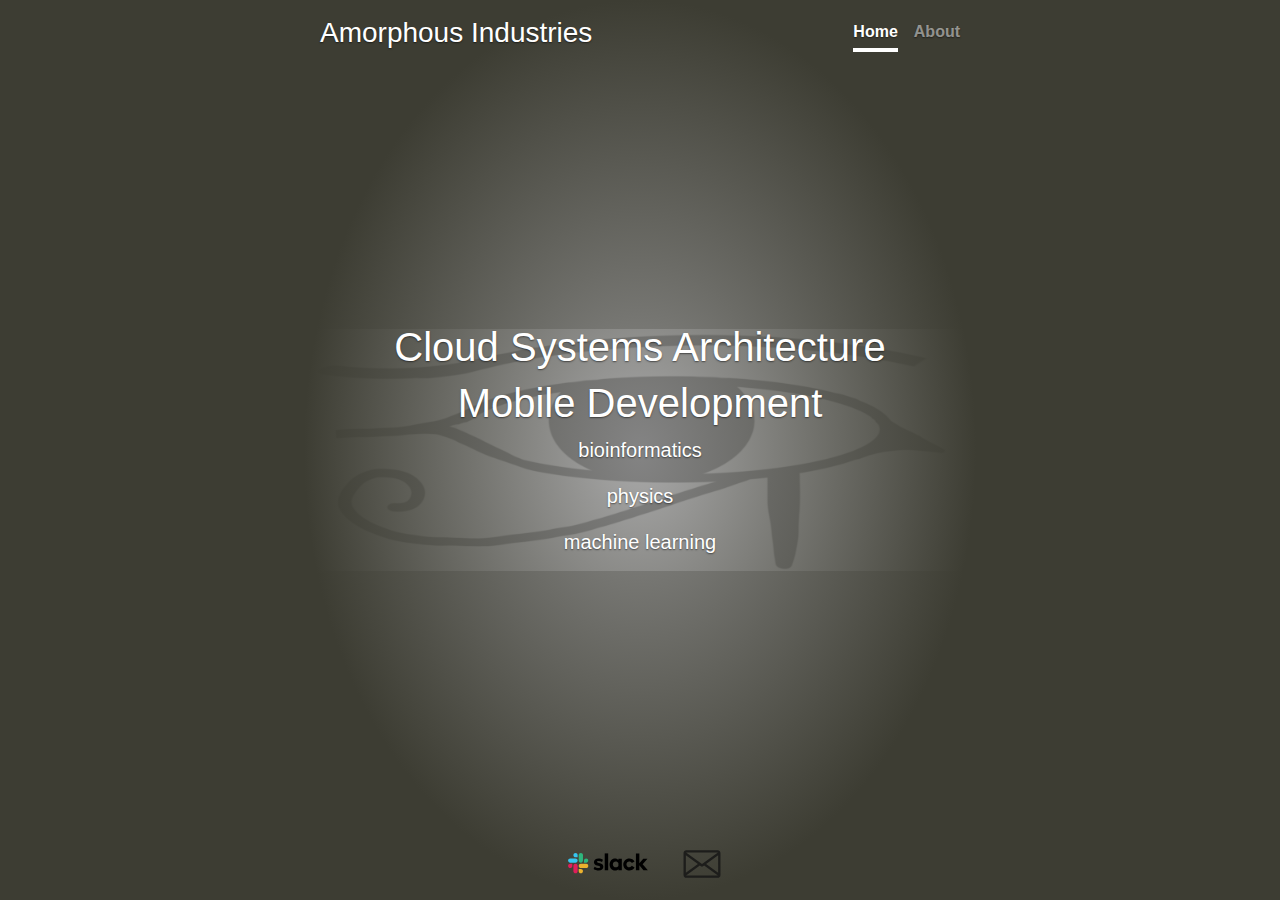
<file: index.html>
<!doctype html>
<html lang="en">
  <head>
    <meta charset="utf-8">
    <meta name="viewport" content="width=device-width, initial-scale=1, shrink-to-fit=no">
    <meta name="description" content="">
    <meta name="author" content="Mark Otto, Jacob Thornton, and Bootstrap contributors">
    <meta name="generator" content="Jekyll v4.1.1">
    <title>Amorphous Industries</title>
    <link rel="canonical" href="https://getbootstrap.com/docs/4.5/examples/cover/">
    <!-- Bootstrap core CSS -->
    <link href="assets/dist/css/bootstrap.min.css" rel="stylesheet">
    <!-- Custom styles for this template -->
    <link href="cover.css" rel="stylesheet">
  </head>
  <body class="text-center">
  <div class="cover-container d-flex w-100 h-100 p-3 mx-auto flex-column bg">
    <header class="masthead mb-auto">
      <div class="inner">
        <h3 class="masthead-brand"><a class="text-decoration-none" href="index.html">Amorphous Industries</a></h3>
        <nav class="nav nav-masthead justify-content-center">
          
  <a class="nav-link active" href="index.html">Home</a>
  <a class="nav-link" href="about.html">About</a>

        </nav>
      </div>
    </header>
    
<main role="main" class="inner cover">
  <h1 class="cover-heading">Cloud Systems Architecture</h1>
  <h1 class="cover-heading">Mobile Development</h1>
  <p class="lead">bioinformatics</p>
  <p class="lead">physics</p>
  <p class="lead">machine learning</p>
</main>

    <footer class="mastfoot mt-auto">
      <div class="inner">
        <a class="card-link text-info" href="https://amorphousindustries.slack.com" class="card-link"><img src="slack_logo.svg" style="width: 100px;"></a>
        <a class="card-link text-info" href="mailto:info@amorphous-industries.com"><img src="mail_icon.svg" style="width: 40px;"></a>
      </div>
    </footer>
  </div>
</html>
</file>
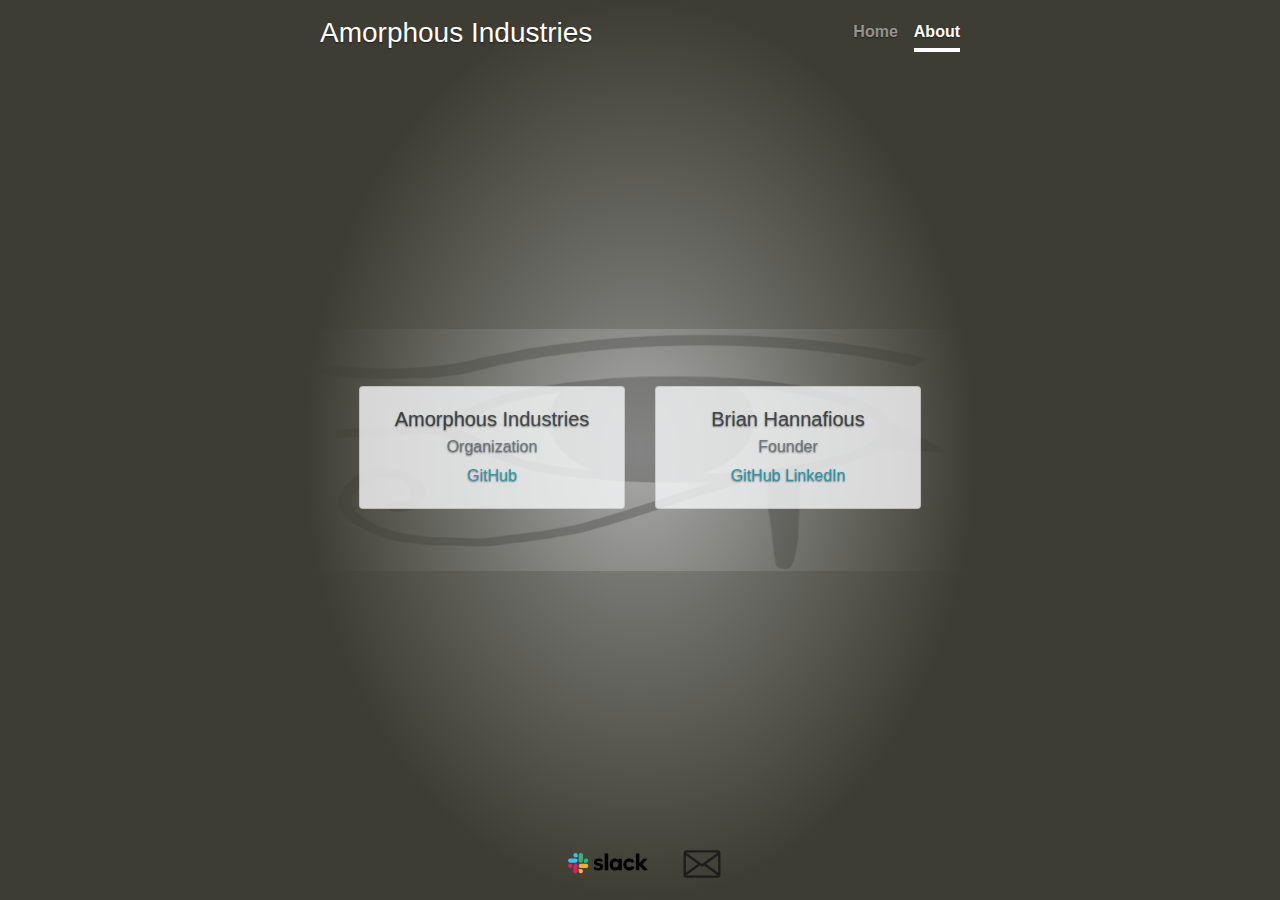
<file: about.html>
<!doctype html>
<html lang="en">
  <head>
    <meta charset="utf-8">
    <meta name="viewport" content="width=device-width, initial-scale=1, shrink-to-fit=no">
    <meta name="description" content="">
    <meta name="author" content="Mark Otto, Jacob Thornton, and Bootstrap contributors">
    <meta name="generator" content="Jekyll v4.1.1">
    <title>Amorphous Industries</title>
    <link rel="canonical" href="https://getbootstrap.com/docs/4.5/examples/cover/">
    <!-- Bootstrap core CSS -->
    <link href="assets/dist/css/bootstrap.min.css" rel="stylesheet">
    <!-- Custom styles for this template -->
    <link href="cover.css" rel="stylesheet">
  </head>
  <body class="text-center">
  <div class="cover-container d-flex w-100 h-100 p-3 mx-auto flex-column bg">
    <header class="masthead mb-auto">
      <div class="inner">
        <h3 class="masthead-brand"><a class="text-decoration-none" href="index.html">Amorphous Industries</a></h3>
        <nav class="nav nav-masthead justify-content-center">
          
  <a class="nav-link" href="index.html">Home</a>
  <a class="nav-link active" href="about.html">About</a>

        </nav>
      </div>
    </header>
    
  <main role="main" class="inner cover">

  <div class="card-deck mx-auto">

    <div class="card ai-card bg-light text-dark" style="width: 18rem;">
      <div class="card-body">
        <h5 class="card-title">Amorphous Industries</h5>
        <h6 class="card-subtitle mb-2 text-muted">Organization</h6>
        <a class="text-info" href="https://github.com/amorphous-industries" class="card-link">GitHub</a>
      </div>
    </div>

    <div class="card ai-card bg-light text-dark" style="width: 18rem;">
      <div class="card-body">
        <h5 class="card-title">Brian Hannafious</h5>
        <h6 class="card-subtitle mb-2 text-muted">Founder</h6>
        <a class="text-info" href="https://github.com/xbrianh" class="card-link">GitHub</a>
        <a class="text-info" href="https://www.linkedin.com/in/brian-hannafious-99921734/" class="card-link">LinkedIn</a>
      </div>
    </div>

  </div>

  </main>

    <footer class="mastfoot mt-auto">
      <div class="inner">
        <a class="card-link text-info" href="https://amorphousindustries.slack.com" class="card-link"><img src="slack_logo.svg" style="width: 100px;"></a>
        <a class="card-link text-info" href="mailto:info@amorphous-industries.com"><img src="mail_icon.svg" style="width: 40px;"></a>
      </div>
    </footer>
  </div>
</html>
</file>
<file: cover.css>
/*
 * Globals
 */

:root { 
  --background: 61, 61, 51; 
  --white: 255, 255, 255;
} 

/* Links */
a,
a:focus,
a:hover {
  color: #fff;
}

/* Custom default button */
.btn-secondary,
.btn-secondary:hover,
.btn-secondary:focus {
  color: #333;
  text-shadow: none; /* Prevent inheritance from `body` */
  background-color: #fff;
  border: .05rem solid #fff;
}

.ai-card {
  opacity: 0.8
}


/*
 * Base structure
 */
html,
body {
  height: 100%;
  background-color: rgb(var(--background));
}

.bg {
  background-image: radial-gradient(closest-side,
  									rgba(155, 155, 155, 0.85),
									rgba(var(--background), 1)),
				    url('logo_no_text.png'); 

  min-width: 400px;
  min-height: 400px;

  /* Center and scale the image nicely */
  background-position: center center;
  background-repeat: no-repeat;
  background-size: contain;
}

body {
  display: -ms-flexbox;
  display: flex;
  color: #fff;
  text-shadow: 0 .05rem .1rem rgba(0, 0, 0, .5);
  /*
  box-shadow: inset 0 0 5rem rgba(0, 0, 0, .5);
   */
}

.cover-container {
  max-width: 42em;
}


/*
 * Header
 */
.masthead {
  margin-bottom: 2rem;
}

.masthead-brand {
  margin-bottom: 0;
}

.nav-masthead .nav-link {
  padding: .25rem 0;
  font-weight: 700;
  color: rgba(var(--white), .5);
  border-bottom: .25rem solid transparent;
}

.nav-masthead .nav-link:hover,
.nav-masthead .nav-link:focus {
  border-bottom-color: rgba(var(--white), .25);
}

.nav-masthead .nav-link + .nav-link {
  margin-left: 1rem;
}

.nav-masthead .active {
  color: #fff;
  border-bottom-color: #fff;
}

@media (min-width: 48em) {
  .masthead-brand {
    float: left;
  }
  .nav-masthead {
    float: right;
  }
}


/*
 * Cover
 */
.cover {
  padding: 0 1.5rem;
}
.cover .btn-lg {
  padding: .75rem 1.25rem;
  font-weight: 700;
}


/*
 * Footer
 */
.mastfoot {
  color: rgba(var(--white), .5);
}
</file>
